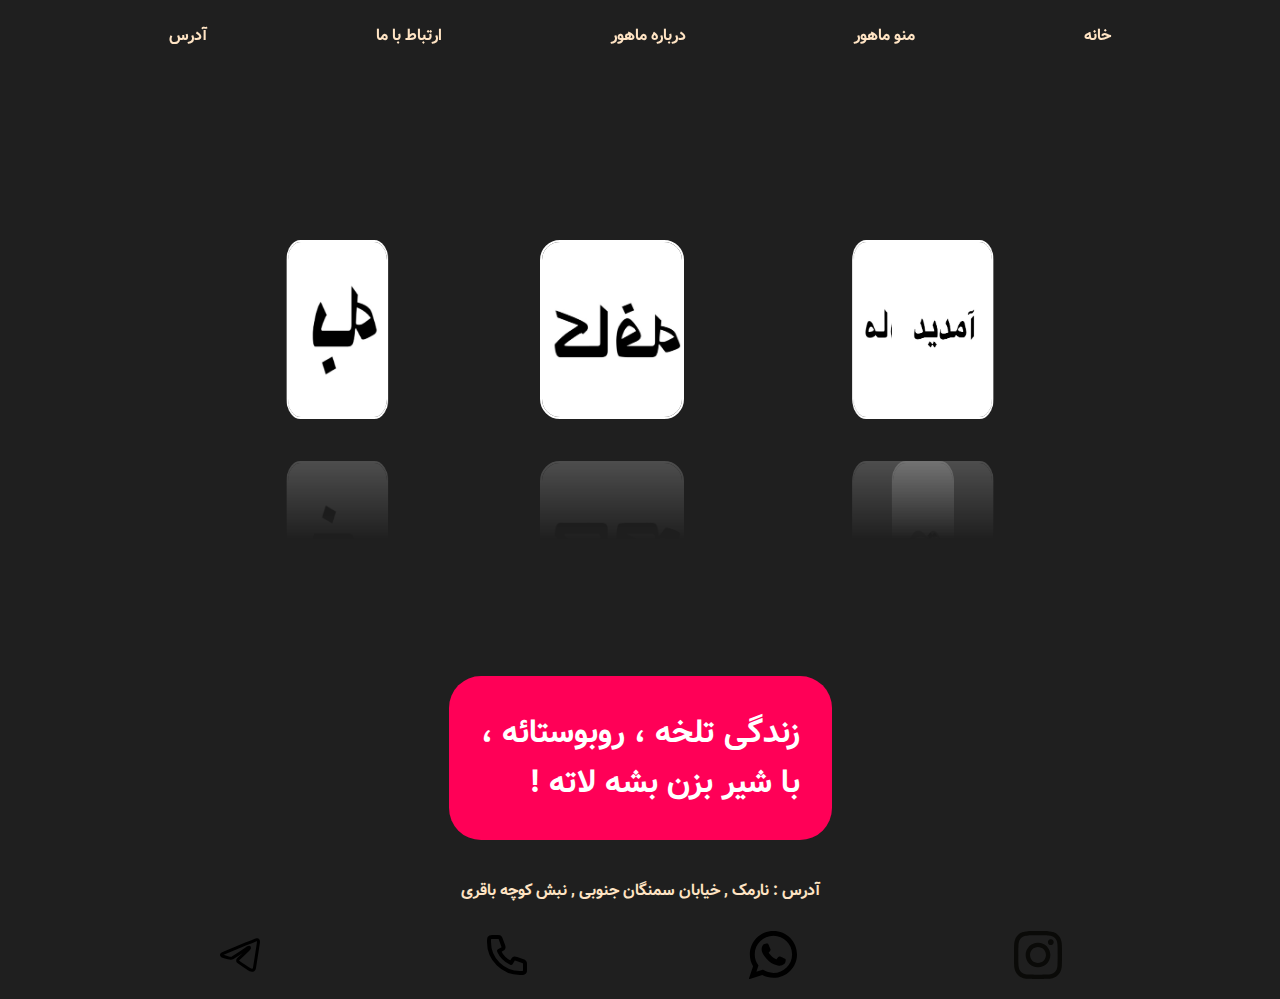
<file: styles/index.html>
<!DOCTYPE html>
<html lang="en" dir="rtl">
<head>
    <meta charset="UTF-8">
    <meta name="viewport" content="width=device-width, initial-scale=1.0">
    <title>کافه ماهور</title>
    <link rel="stylesheet" href="style.css">
</head>
<body class="body">
        <header>
            <div class="header_menu">
                <div class="header_items">
                    <a class="header_item_1" href="index.html">خانه</a>
                    <a class="header_item_2" href="menu.html"> منو ماهور</a>
                    <a class="header_item_3" href="darbare.html">درباره ماهور</a>
                    <a class="header_item_4" href="#inja">ارتباط با ما</a>
                    <a class="header_item_5" href="#onja">آدرس</a>
                </div>
            </div>
            <div class="container">
                <div class="hamburger-menu">
                    <input id="menu__toggle" type="checkbox" />
                    <label class="menu__btn" for="menu__toggle">
                      <span></span>
                    </label>
                    <ul class="menu__box">
                      <li><a class="menu__item" href="index.html">خانه</a></li>
                      <li><a class="menu__item" href="menu.html">منو ماهور</a></li>
                      <li><a class="menu__item" href="darbare.html">درباره ماهور</a></li>
                      <li><a class="menu__item" href="#inja">ارتباط با ما</a></li>
                      <li><a class="menu__item" href="#onja">ادرس</a></li>
                    </ul>
                  </div>
        </header>
        <main class="mainn">
            <div class="box">
                <span style="--i: 1"><img src="../image/bee.jpg"></span>
                <span style="--i: 2"><img src="../image/beeeee.jpg"></span>
                <span style="--i: 3"><img src="../image/beeee.jpg"></span>
                <span style="--i: 4"><img src="../image/be.jpg"></span>
                <span style="--i: 5"><img src="../image/beee.jpg"></span>
            </div>
        </main>
       <div class="titrw">
        <h1 class="titr">
            زندگی تلخه ، روبوستائه ، <br>
            با شیر بزن بشه لاته !
               </h1>
       </div>
        <div class="adress_wrap" id="onja">
            <p class="adress">
                آدرس : نارمک , خیابان سمنگان جنوبی , نبش کوچه باقری
            </p>
        </div>
            <div class="ertebat" id="inja">
                <div class="ertebat_items">
                    <a class="ingw" href="https://www.instagram.com/mahur_cafe_kamran?igsh=YmpreGsyamVkcTB3">
                        <img class="ing_logo" src="../image/instagram-seeklogo.svg">
                      </a>
                      <a class="ingw" href="https://wa.me989371002497">
                        <img class="wtp_logo" src="../image/whatsapp-svgrepo-com.svg">
                      </a>
                      <a class="ingw" href="tel:0912371002497">
                        <img class="ph_logo" src="../image/phone-svgrepo-com.svg">
                      </a>
                      <a class="ingw" href="https://t.me/kami52543">
                        <img class="tel_logo" src="../image/telegram-svgrepo-com.svg" alt="کافه ماهور">
                      </a>
                </div>
            </div>
        
    
</body>
</html>
</file>
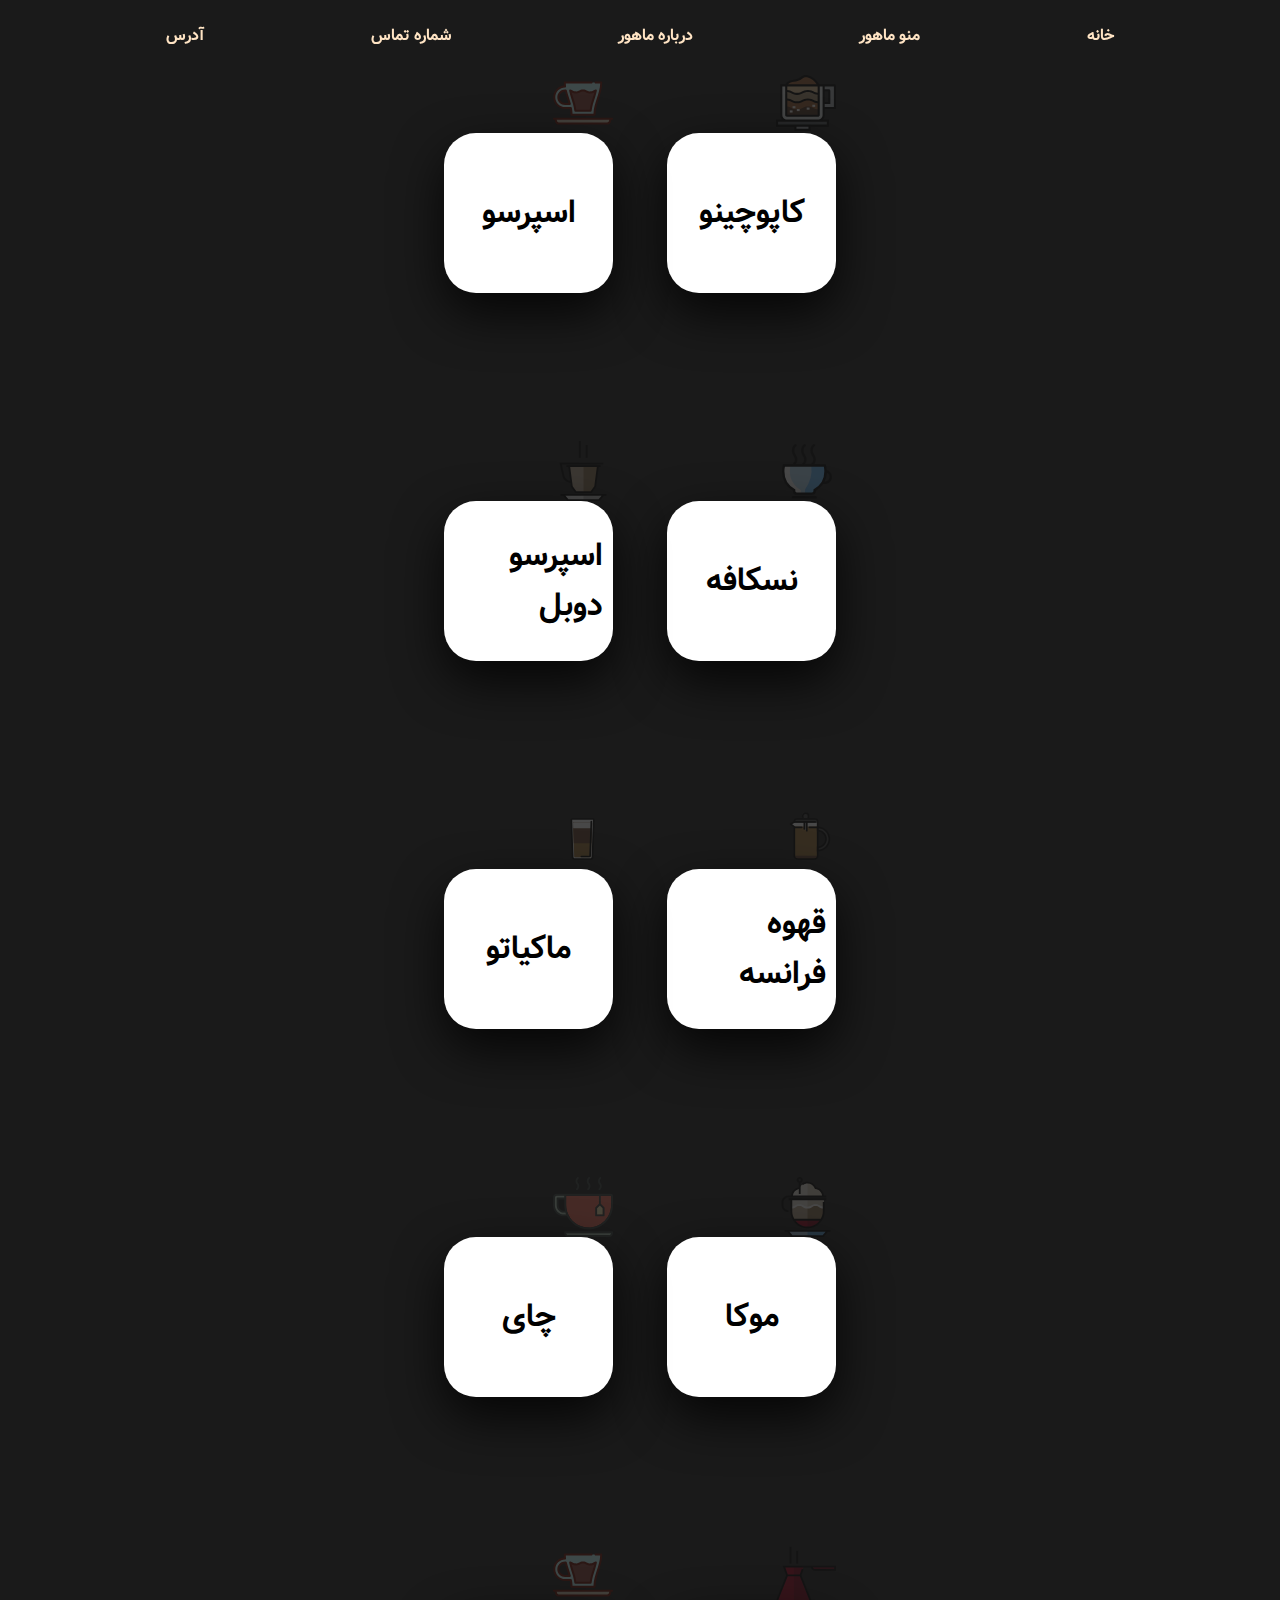
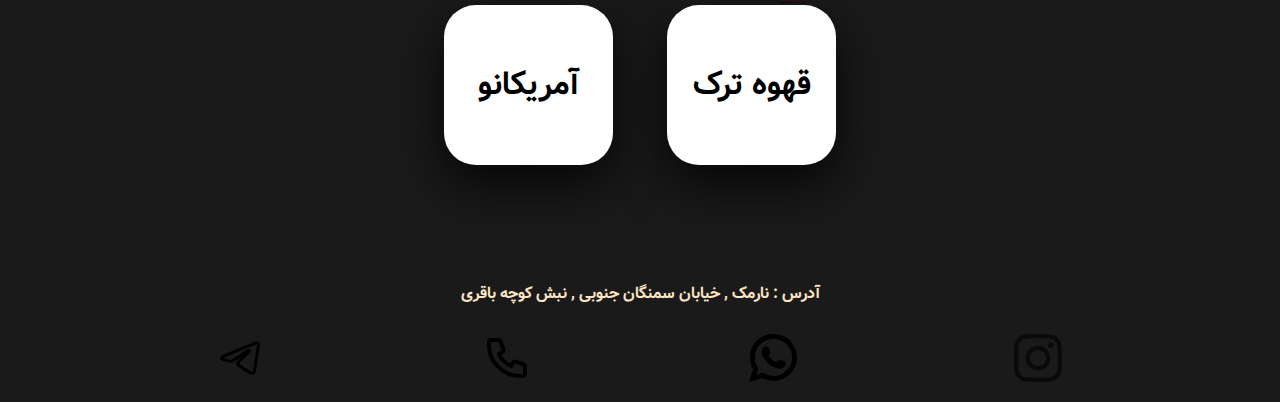
<file: styles/menu.html>
<!DOCTYPE html>
<html lang="en" dir="rtl">
<head>
    <meta charset="UTF-8">
    <meta name="viewport" content="width=device-width, initial-scale=1.0">
    <title>منو ماهور</title>
    <link rel="stylesheet" href="style.css">
</head>
<body class="body_menu">
    <div class="container">
        <header>
            <div class="header_menu">
                <div class="header_items">
                    <a class="header_item_1" href="index.html">خانه</a>
                    <a class="header_item_2" href="menu.html"> منو ماهور</a>
                    <a class="header_item_3" href="darbare.html">درباره ماهور</a>
                    <a class="header_item_4" href="#inja">شماره تماس</a>
                    <a class="header_item_5" href="#onja">آدرس</a>
                </div>
            </div>
            <div class="hamburger-menu">
                <input id="menu__toggle" type="checkbox" />
                <label class="menu__btn" for="menu__toggle">
                  <span></span>
                </label>
            
                <ul class="menu__box">
                  <li><a class="menu__item" href="index.html">خانه</a></li>
                  <li><a class="menu__item" href="menu.html">منو ماهور</a></li>
                  <li><a class="menu__item" href="darbare.html">درباره ماهور</a></li>
                  <li><a class="menu__item" href="#inja">ارتباط با ما</a></li>
                  <li><a class="menu__item" href="#onja">ادرس</a></li>
                </ul>
              </div>
         </header>
              <footer>
                <div class="container_1">
                    <div class="card">
                        <div class="face face1">
                            <div class="content">
                                <img src="../image/cappuccino-svgrepo-com.svg">
                                <h3>قیمت:40,000</h3>
                            </div>
                        </div>
                        <div class="face face2">
                            <div class="content">
                                <h1>کاپوچینو</h1>
                            </div>
                        </div>
                    </div>
                       <div class="card">
                        <div class="face face1">
                            <div class="content">
                                <img src="../image/espresso-svgrepo-com (1).svg">
                                <h3>قیمت:21,000</h3>
                            </div>
                        </div>
                        <div class="face face2">
                            <div class="content">
                                <h1>اسپرسو</h1>
                            </div>
                        </div>
              </footer>                    
                        <footer class="footer">
                            <div class="container_1">
                                <div class="card">
                                    <div class="face face1">
                                        <div class="content">
                                            <img src="../image/coffee-svgrepo-com.svg">
                                            <h3>قیمت:40,000</h3>
                                        </div>
                                    </div>
                                    <div class="face face2">
                                        <div class="content">
                                            <h1>نسکافه</h1>
                                        </div>
                                    </div>
                                </div>
                                   <div class="card">
                                    <div class="face face1">
                                        <div class="content">
                                            <img src="../image/espresso-svgrepo-com (2).svg">
                                            <h3>قیمت:30,000</h3>
                                        </div>
                                    </div>
                                    <div class="face face2">
                                        <div class="content">
                                            <h1>اسپرسو دوبل</h1>
                                        </div>
                                    </div>
                        </footer>
                        <footer>
                            <div class="container_1">
                                <div class="card">
                                    <div class="face face1">
                                        <div class="content">
                                            <img src="../image/french-press-svgrepo-com.svg">
                                            <h3>قیمت:35,000</h3>
                                        </div>
                                    </div>
                                    <div class="face face2">
                                        <div class="content">
                                            <h1>قهوه فرانسه</h1>
                                        </div>
                                    </div>
                                </div>
                                   <div class="card">
                                    <div class="face face1">
                                        <div class="content">
                                            <img src="../image/latte-macchiato-svgrepo-com.svg">
                                            <h3>قیمت:50,000</h3>
                                        </div>
                                    </div>
                                    <div class="face face2">
                                        <div class="content">
                                            <h1>ماکیاتو</h1>
                                        </div>
                                    </div>
                        </footer>
                    <footer>
                        <div class="container_1">
                            <div class="card">
                                <div class="face face1">
                                    <div class="content">
                                        <img src="../image/mocha-svgrepo-com (2).svg">
                                        <h3>قیمت:40,000</h3>
                                    </div>
                                </div>
                                <div class="face face2">
                                    <div class="content">
                                        <h1>موکا</h1>
                                    </div>
                                </div>
                            </div>
                               <div class="card">
                                <div class="face face1">
                                    <div class="content">
                                        <img src="../image/tea-svgrepo-com.svg">
                                        <h3>قیمت:15,000</h3>
                                    </div>
                                </div>
                                <div class="face face2">
                                    <div class="content">
                                        <h1>چای</h1>
                                    </div>
                                </div>
                    </footer>
                    <footer>
                        <div class="container_1">
                            <div class="card">
                                <div class="face face1">
                                    <div class="content">
                                        <img src="../image/turkish-cezve-cezve-svgrepo-com.svg">
                                        <h3>قیمت:35,000</h3>
                                    </div>
                                </div>
                                <div class="face face2">
                                    <div class="content">
                                        <h1>قهوه ترک</h1>
                                    </div>
                                </div>
                            </div>
                               <div class="card">
                                <div class="face face1">
                                    <div class="content">
                                        <img src="../image/espresso-svgrepo-com (1).svg">
                                        <h3>قیمت:35,000</h3>
                                    </div>
                                </div>
                                <div class="face face2">
                                    <div class="content">
                                        <h1>آمریکانو</h1>
                                    </div>
                                </div>
                    </footer>
                    <div class="adress_wrap" id="onja">
                        <p class="adress">
                            آدرس : نارمک , خیابان سمنگان جنوبی , نبش کوچه باقری
                        </p>
                    </div>
                    <div class="ertebat" id="inja">
                        <div class="ertebat_items">
                            <a class="ingw" href="https://www.instagram.com/mahur_cafe_kamran?igsh=YmpreGsyamVkcTB3">
                                <img class="ing_logo" src="../image/instagram-seeklogo.svg">
                              </a>
                              <a class="ingw" href="https://wa.me989371002497">
                                <img class="wtp_logo" src="../image/whatsapp-svgrepo-com.svg">
                              </a>
                              <a class="ingw" href="tel:0912371002497">
                                <img class="ph_logo" src="../image/phone-svgrepo-com.svg">
                              </a>
                              <a class="ingw" href="https://t.me/kami52543">
                                <img class="tel_logo" src="../image/telegram-svgrepo-com.svg" alt="کافه ماهور">
                              </a>
                        </div>
                    </div>

    
</body>
</html>
</file>
<file: styles/style.css>
@font-face {
    font-family:"vazir";
    src: url(../font/Vazir-Bold.ttf);
}
@font-face {
    font-family:"dirooz";
    src: url(../font/Dirooz-FD.ttf);
}
@font-face {
    font-family: "nas";
    src: url(../font/IranNastaliq.ttf);
}
html{
    margin: 0;
    padding: 0;
}
body{
    margin: 0;
    padding: 0;
    font-family: 'vazir';
    background-color: #1f1f1f;
    
    
    
}

/* header */

.header_menu{
 position: fixed;
  width: 100%;
  height: 70px;
  font-family: "vazir"; 
  backdrop-filter: blur(100px);
  z-index: 100;
  display: flex;
  
}
.header_items{
  backdrop-filter: blur(100px);
  width: 100%;
  display: flex;
  justify-content: space-evenly;
  align-items: center;
  
  
  
  
  
}
.header_item_1{
  text-decoration: none;
  color: bisque;
  font-family: "vazir";
}
.header_item_2{
  text-decoration: none;
  color: bisque;
  
  font-family: "vazir";
}
.header_item_3{
  text-decoration: none;
  color: bisque;
  
  font-family: "vazir";
}
.header_item_4{
  text-decoration: none;
  color: bisque;
  
  font-family: "vazir";
}
.header_item_5{
  text-decoration: none;
  color: bisque;
  
  font-family: "vazir";
}
.header_item:hover{
  color: gray;
}
    
  .titr{
    font-weight: bold;
    color: rgb(255, 255, 255);
    justify-content: center;
    background-color: #ff0057;
    border-radius: 2rem;
    padding: 2rem;
  }
  .titrw{
    display: flex;
    justify-content: center;
  }
  /* header_menu */

  .body_menu{
    margin: 0;
    padding: 0;
    font-family: 'vazir';
    background: rgb(26, 26, 26);
    box-sizing: border-box;
  }
  main{
    display: flex;
    justify-content: center;
    align-items: center;
    min-height: 70vh;
    max-width: 100%;
    
  }
  .box{
    position: relative;
    width: 200px;
    height: 200px;
    transform-style: preserve-3d;
    animation: animate 20s linear infinite;
  }
  @keyframes animate {
    0% {
        transform: perspective(1000px) rotateY(0deg);
    }
    100% {
        transform: perspective(1000px) rotateY(360deg);
    }
  }
  .box span {
    position: absolute;
    top: 0;
    left: 0;
    width: 100%;
    height: 100%;
    transform-origin: center;
    transform-style: preserve-3d;
    transform: rotateY(calc(var(--i) * 45deg)) translateZ(400px);
    -webkit-box-reflect: below 0px
    linear-gradient(transparent, transparent, #0004);
  }
  .box span img{
    position: absolute;
    width: 70%;
    border: 2px solid white;
    border-radius: 20px;
    object-fit: cover;
  }
  .img_1{
    width: 10%;
  }
  .menu_pics{
    justify-content: space-around;
    display: flex;
    align-items: center;
  }
  .menu_pics_2{
    justify-content: space-around;
    display: flex;
    margin-top: 8rem;
  }
  .menu_text_2{
    display: flex;
    justify-content: space-around;
    margin-top: 2rem;
  }
 .menu_detail{
    background-color:bisque;
    border-radius: 25%;
    padding: 1rem;
 }
 
 




 .container_1{
    width: 500px;
    position: relative;
    display: flex;
    justify-content: space-evenly;
    border-radius: 2rem;
    margin-top: 2rem;
}

.container_1 .card{
    position: relative;
    cursor: pointer;
    border-radius: 2rem;
}

.container_1 .card .face{
    width: 169px;
    height: 160px;
    transition: 0.5s;
    border-radius: 2rem;
}

.container_1 .card:active .face.face1{
    background: #ff0057;
    transform: translateY(0);
}

.container_1 .card:hover .face.face1{
  background: #ff0057;
  transform: translateY(0);
}

.container_1 .card .face.face1 .content{
    opacity: 0.2;
    transition: 0.5s;
    border-radius: 2rem;
}

.container_1 .card:hover .face.face1 .content{
    opacity: 1;
    border-radius: 2rem;
}

.container_1 .card .face.face1 .content img{
    max-width: 60px;
    
}

.container_1 .card .face.face1 .content h3{
    margin: 10px 0 0;
    padding: 0;
    color: #fff;
    text-align: center;
    font-size: 1.5em;
    border-radius: 2rem;
}

.container_1 .card .face.face2{
    position: relative;
    background: #fff;
    display: flex;
    justify-content: center;
    align-items: center;
    padding: 10px;
    box-sizing: border-box;
    box-shadow: 0 20px 50px rgba(0, 0, 0, 0.8);
    transform: translateY(-100px);
    border-radius: 2rem;
}

.container_1 .card:hover .face.face2{
    transform: translateY(0);
    border-radius: 2rem;
}

.container_1 .card .face.face2 .content p{
    margin: 0;
    padding: 0;
    border-radius: 2rem;
}

.container_1 .card .face.face2 .content a{
    display: inline-block;
    text-decoration: none;
    font-weight: 900;
    padding: 5px;
    color: #333;
    border: 1px solid #333;
    border-radius: 2rem;
    
}

.container_1 .card .face.face2 .content a:hover{
    background: #333;
    color: #fff;
}

footer{
    justify-content: center;
    display: flex;
    margin-top: 1rem;
}



.header_item_1:hover{
  border-bottom: 4px solid rgb(255, 0, 98);
    
    
}
.header_item_2:hover{
    border-bottom: 4px solid rgb(255, 0, 98);
    
    
}
.header_item_3:hover{
    border-bottom: 4px solid rgb(255, 0, 98);
    
    
}
.header_item_4:hover{
    border-bottom: 4px solid rgb(255, 0, 98);
    
    
}
.header_item_5:hover{
    border-bottom: 4px solid rgb(255, 0, 98);
    
    
}

.darbare_mahour{
  display: flex;
  color: rgb(255, 255, 255);
  align-items: center;
  justify-content: center;
  flex-direction: column;
  direction: rtl;
  margin-top: 1rem;
}

.darbare_titr{
  background-color: #ff005591;
  border-radius: 2rem;
  padding: 2rem;
}

.text_darbare{
  padding: 2rem;
  background-color: #ff005583;
  border-radius: 2rem;
}

.sefareshat_titr{
  padding: 2rem;
  background:linear-gradient(to right , rgb(138, 138, 255) , rgb(238, 58, 238));
  border-radius: 2rem;
}

.text_darbare_2{
  padding: 2rem;
  background:linear-gradient(to right , rgb(138, 138, 255) , rgb(238, 58, 238));
  border-radius: 2rem;
  text-decoration: none;
  color: bisque;
  margin-bottom: 6rem;
}

.text_darbare_2:hover{
  color: #333;
}



.ertebat_items{
  backdrop-filter: blur(10px);
  width: 100%;
  height: 5rem;
  display: flex;
  justify-content: space-evenly;
  align-items: center;

}

.ing_logo{
  width: 3rem;
 }

.wtp_logo{
  width: 3rem;
 
}

.ph_logo{
  width: 3rem;
  
}

.tel_logo{
  width: 3rem;
}

.ingw{
  text-decoration: none;
}

.wtp_logo:hover{
  
    color:rgb(150, 255, 0, 1) ;
    box-shadow: 0px 10px 30px 0px rgb(200, 255, 0, 0.8);
    border-radius: 30%;
    transition: all 0.2s ease 0s;
    width: 4rem;
    padding: 7px;
  
  
}

.ing_logo:hover{
  box-shadow:0px 10px 30px 0px rgba(255, 0, 128, 0.8);
  border-radius: 30%;
  transition: all 0.2s ease 0s;
  width: 4rem;
  padding: 7px;
}

.ph_logo:hover{
  box-shadow:0px 10px 30px 0px rgba(255, 255, 255, 0.8);
  transition: all 0.2s ease 0s;
  width: 4rem;
  border-radius: 30%;
  padding: 7px;
}

.tel_logo:hover{
  box-shadow:0px 10px 30px 0px rgba(60, 177, 255, 0.8);
  transition: all 0.2s ease 0s;
  width: 4rem;
  border-radius: 30%;
  padding: 7px;
} 

.adress{
  color: bisque;
}
.adress_wrap{
  display: flex;
  justify-content: center;
  align-items: center;
  
}




/* hambuger menu  */

.hamburger-menu{
  visibility: hidden;
  position: relative;
  z-index: 100;
  
}
#menu__toggle {
  opacity: 0;
}
#menu__toggle:checked + .menu__btn > span {
  transform: rotate(45deg);
}
#menu__toggle:checked + .menu__btn > span::before {
  top: 0;
  transform: rotate(0deg);
}
#menu__toggle:checked + .menu__btn > span::after {
  top: 0;
  transform: rotate(90deg);
}
#menu__toggle:checked ~ .menu__box {
  left: 0 !important;
}
.menu__btn {
  position: fixed;
  top: 20px;
  left: 20px;
  width: 26px;
  height: 26px;
  cursor: pointer;
  z-index: 1;
}
.menu__btn > span,
.menu__btn > span::before,
.menu__btn > span::after {
  display: block;
  position: absolute;
  width: 100%;
  height: 2px;
  background-color: #616161;
  transition-duration: .25s;
}
.menu__btn > span::before {
  content: '';
  top: -8px;
}
.menu__btn > span::after {
  content: '';
  top: 8px;
}
.menu__box {
  display: block;
  position: fixed;
  top: 0;
  left: -100%;
  width: 300px;
  height: 100%;
  margin: 0;
  padding: 80px 0;
  list-style: none;
  background-color: #ECEFF1;
  box-shadow: 2px 2px 6px rgba(0, 0, 0, .4);
  transition-duration: .25s;
  
}
.menu__item {
  display: block;
  padding: 12px 24px;
  color: #333;
  font-family: "vazir";
  font-size: 20px;
  font-weight: 600;
  text-decoration: none;
  transition-duration: .25s;
  

}
.menu__item:hover {
  background-color: #CFD8DC;
}


@media screen and (max-device-width: 480px) 
    and (orientation: portrait) {
      .hamburger-menu{
        visibility: visible;
      }
      .header_menu{
        visibility: hidden;
      }
      .box{
        display: none;
      }
      .mainn{
        display: none;
      }
      
     
}





/* linear-gradient(to top right, #FFDC80, #FCAF45, #F77737, #FD1D1D, #E1306C, #C13584, #833AB4, #5851DB, #405DE6) */
</file>
